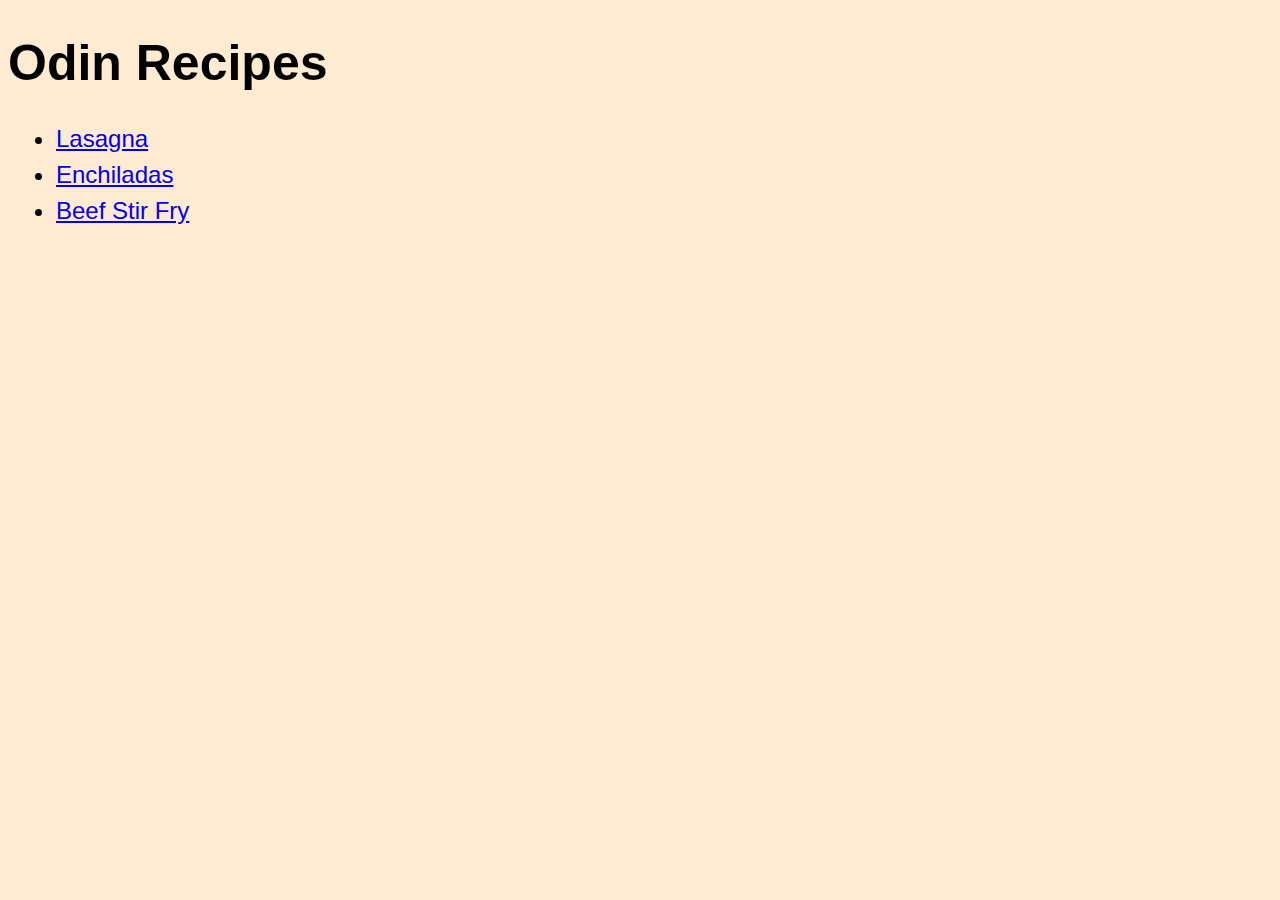
<file: index.html>
<!DOCTYPE html>
<html lang="en">
  <head>
    <meta charset="UTF-8" />
    <meta name="viewport" content="width=device-width, initial-scale=1.0" />
    <title>Odin Recipes</title>
    <link rel="stylesheet" href="./styles/index.css" />
  </head>
  <body>
    <h1>Odin Recipes</h1>
    <div class="recipe-list">
      <ul>
        <li><a href="./recipes/lasagna.html">Lasagna</a></li>
        <li><a href="./recipes/enchiladas.html">Enchiladas</a></li>
        <li><a href="./recipes/beef-stir-fry.html">Beef Stir Fry</a></li>
      </ul>
    </div>
  </body>
</html>
</file>
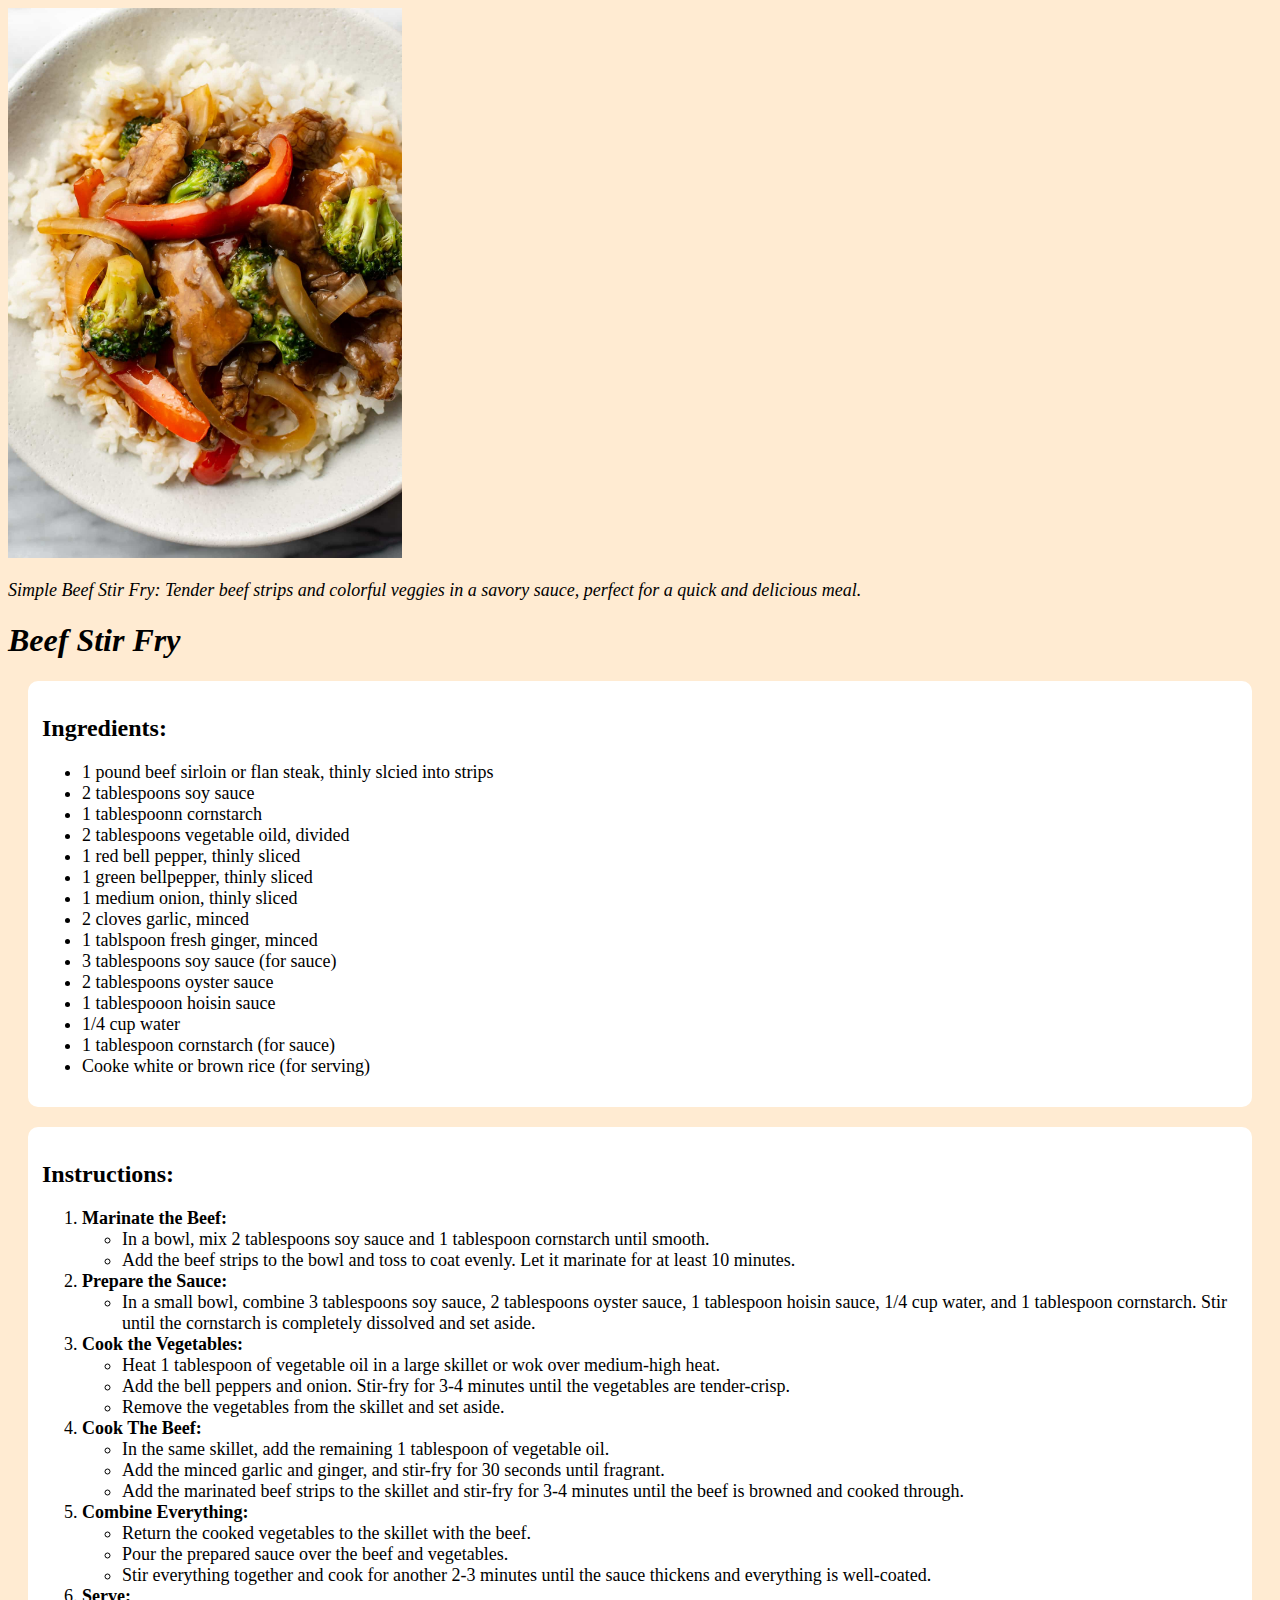
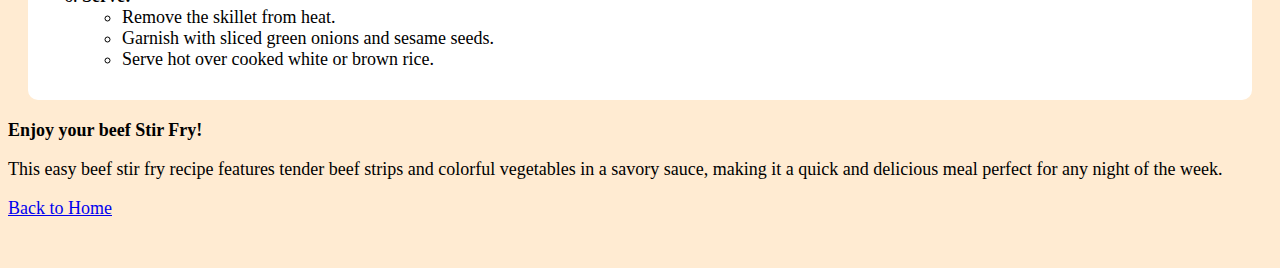
<file: recipes/beef-stir-fry.html>
<!DOCTYPE html>
<html lang="en">
  <head>
    <meta charset="UTF-8" />
    <meta name="viewport" content="width=device-width, initial-scale=1.0" />
    <title>Odin Recipes | Beef Stir Fry</title>
    <link rel="stylesheet" href="../styles/recipes.css" />
  </head>
  <body>
    <div>
      <img
        src="../images/beef-stir-fry.jpg"
        alt="A picure of a bowl of beef stir fry."
        height="550"
      />
      <p>
        <em
          >Simple Beef Stir Fry: Tender beef strips and colorful veggies in a
          savory sauce, perfect for a quick and delicious meal.</em
        >
      </p>
    </div>
    <h1>Beef Stir Fry</h1>
    <section>
      <h2>Ingredients:</h2>
      <ul>
        <li>1 pound beef sirloin or flan steak, thinly slcied into strips</li>
        <li>2 tablespoons soy sauce</li>
        <li>1 tablespoonn cornstarch</li>
        <li>2 tablespoons vegetable oild, divided</li>
        <li>1 red bell pepper, thinly sliced</li>
        <li>1 green bellpepper, thinly sliced</li>
        <li>1 medium onion, thinly sliced</li>
        <li>2 cloves garlic, minced</li>
        <li>1 tablspoon fresh ginger, minced</li>
        <li>3 tablespoons soy sauce (for sauce)</li>
        <li>2 tablespoons oyster sauce</li>
        <li>1 tablespooon hoisin sauce</li>
        <li>1/4 cup water</li>
        <li>1 tablespoon cornstarch (for sauce)</li>
        <li>Cooke white or brown rice (for serving)</li>
      </ul>
    </section>
    <section>
      <h2>Instructions:</h2>
      <ol>
        <li><strong>Marinate the Beef:</strong></li>
        <ul>
          <li>
            In a bowl, mix 2 tablespoons soy sauce and 1 tablespoon cornstarch
            until smooth.
          </li>
          <li>
            Add the beef strips to the bowl and toss to coat evenly. Let it
            marinate for at least 10 minutes.
          </li>
        </ul>
        <li><strong>Prepare the Sauce:</strong></li>
        <ul>
          <li>
            In a small bowl, combine 3 tablespoons soy sauce, 2 tablespoons
            oyster sauce, 1 tablespoon hoisin sauce, 1/4 cup water, and 1
            tablespoon cornstarch. Stir until the cornstarch is completely
            dissolved and set aside.
          </li>
        </ul>
        <li><strong>Cook the Vegetables:</strong></li>
        <ul>
          <li>
            Heat 1 tablespoon of vegetable oil in a large skillet or wok over
            medium-high heat.
          </li>
          <li>
            Add the bell peppers and onion. Stir-fry for 3-4 minutes until the
            vegetables are tender-crisp.
          </li>
          <li>Remove the vegetables from the skillet and set aside.</li>
        </ul>
        <li><strong>Cook The Beef:</strong></li>
        <ul>
          <li>
            In the same skillet, add the remaining 1 tablespoon of vegetable
            oil.
          </li>
          <li>
            Add the minced garlic and ginger, and stir-fry for 30 seconds until
            fragrant.
          </li>
          <li>
            Add the marinated beef strips to the skillet and stir-fry for 3-4
            minutes until the beef is browned and cooked through.
          </li>
        </ul>
        <li><strong>Combine Everything:</strong></li>
        <ul>
          <li>Return the cooked vegetables to the skillet with the beef.</li>
          <li>Pour the prepared sauce over the beef and vegetables.</li>
          <li>
            Stir everything together and cook for another 2-3 minutes until the
            sauce thickens and everything is well-coated.
          </li>
        </ul>
        <li><strong>Serve:</strong></li>
        <ul>
          <li>Remove the skillet from heat.</li>
          <li>Garnish with sliced green onions and sesame seeds.</li>
          <li>Serve hot over cooked white or brown rice.</li>
        </ul>
      </ol>
    </section>
    <p><strong>Enjoy your beef Stir Fry!</strong></p>
    <p>
      This easy beef stir fry recipe features tender beef strips and colorful
      vegetables in a savory sauce, making it a quick and delicious meal perfect
      for any night of the week.
    </p>
    <a class="home-link" href="../index.html">Back to Home</a>
  </body>
</html>
</file>
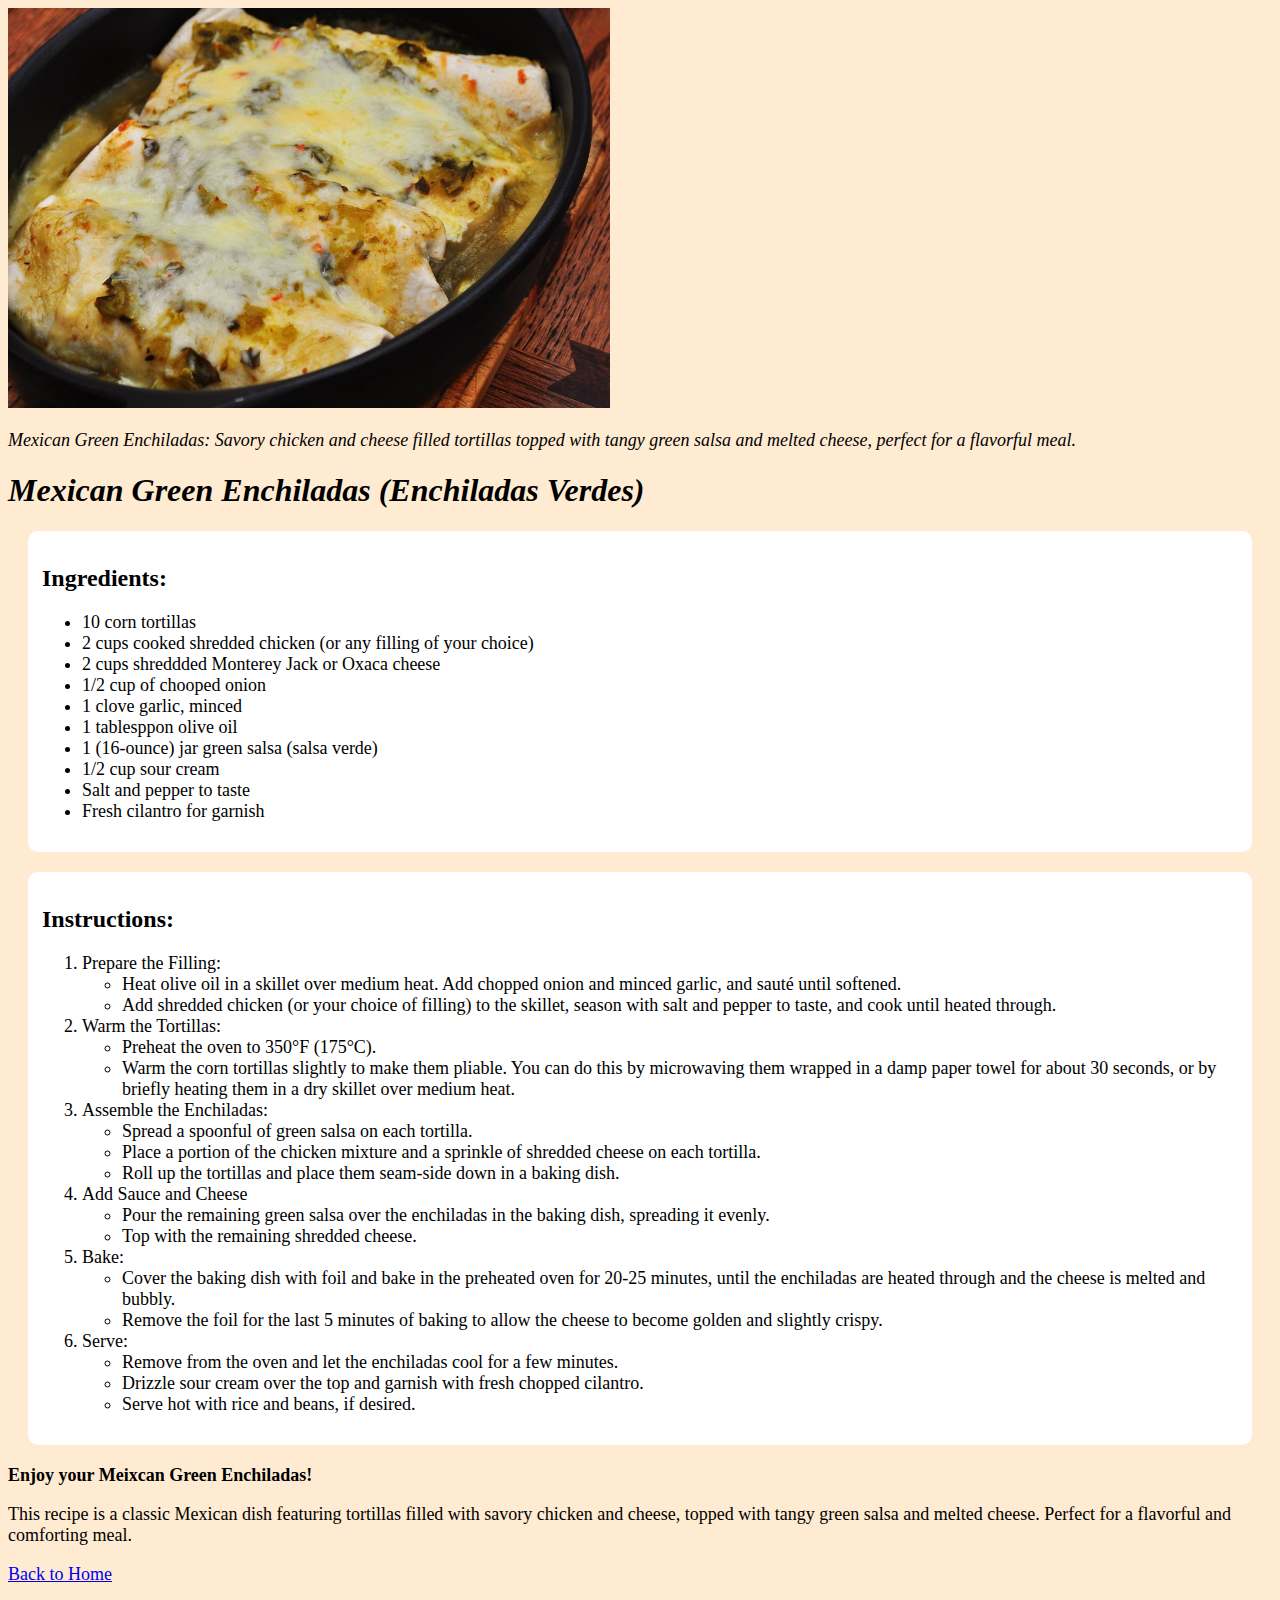
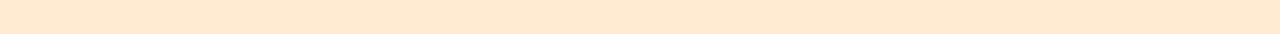
<file: recipes/enchiladas.html>
<!DOCTYPE html>
<html lang="en">
  <head>
    <meta charset="UTF-8" />
    <meta name="viewport" content="width=device-width, initial-scale=1.0" />
    <title>Odin Recipes | Mexican Green Enchiladas Recipe</title>
    <link rel="stylesheet" href="../styles/recipes.css" />
  </head>
  <body>
    <div>
      <img
        src="../images/green-enchiladas.jpg"
        alt="A picture of green enchiladas."
        height="400"
      />
      <p>
        <em
          >Mexican Green Enchiladas: Savory chicken and cheese filled tortillas
          topped with tangy green salsa and melted cheese, perfect for a
          flavorful meal.</em
        >
      </p>
    </div>
    <h1>Mexican Green Enchiladas (Enchiladas Verdes)</h1>
    <section>
      <h2>Ingredients:</h2>
      <ul>
        <li>10 corn tortillas</li>
        <li>2 cups cooked shredded chicken (or any filling of your choice)</li>
        <li>2 cups shreddded Monterey Jack or Oxaca cheese</li>
        <li>1/2 cup of chooped onion</li>
        <li>1 clove garlic, minced</li>
        <li>1 tablesppon olive oil</li>
        <li>1 (16-ounce) jar green salsa (salsa verde)</li>
        <li>1/2 cup sour cream</li>
        <li>Salt and pepper to taste</li>
        <li>Fresh cilantro for garnish</li>
      </ul>
    </section>
    <section>
      <h2>Instructions:</h2>
      <ol>
        <li>Prepare the Filling:</li>
        <ul>
          <li>
            Heat olive oil in a skillet over medium heat. Add chopped onion and
            minced garlic, and sauté until softened.
          </li>
          <li>
            Add shredded chicken (or your choice of filling) to the skillet,
            season with salt and pepper to taste, and cook until heated through.
          </li>
        </ul>
        <li>Warm the Tortillas:</li>
        <ul>
          <li>Preheat the oven to 350°F (175°C).</li>
          <li>
            Warm the corn tortillas slightly to make them pliable. You can do
            this by microwaving them wrapped in a damp paper towel for about 30
            seconds, or by briefly heating them in a dry skillet over medium
            heat.
          </li>
        </ul>
        <li>Assemble the Enchiladas:</li>
        <ul>
          <li>Spread a spoonful of green salsa on each tortilla.</li>
          <li>
            Place a portion of the chicken mixture and a sprinkle of shredded
            cheese on each tortilla.
          </li>
          <li>
            Roll up the tortillas and place them seam-side down in a baking
            dish.
          </li>
        </ul>
        <li>Add Sauce and Cheese</li>
        <ul>
          <li>
            Pour the remaining green salsa over the enchiladas in the baking
            dish, spreading it evenly.
          </li>
          <li>Top with the remaining shredded cheese.</li>
        </ul>
        <li>Bake:</li>
        <ul>
          <li>
            Cover the baking dish with foil and bake in the preheated oven for
            20-25 minutes, until the enchiladas are heated through and the
            cheese is melted and bubbly.
          </li>
          <li>
            Remove the foil for the last 5 minutes of baking to allow the cheese
            to become golden and slightly crispy.
          </li>
        </ul>
        <li>Serve:</li>
        <ul>
          <li>
            Remove from the oven and let the enchiladas cool for a few minutes.
          </li>
          <li>
            Drizzle sour cream over the top and garnish with fresh chopped
            cilantro.
          </li>
          <li>Serve hot with rice and beans, if desired.</li>
        </ul>
      </ol>
    </section>
    <p><strong>Enjoy your Meixcan Green Enchiladas!</strong></p>
    <p>
      This recipe is a classic Mexican dish featuring tortillas filled with
      savory chicken and cheese, topped with tangy green salsa and melted
      cheese. Perfect for a flavorful and comforting meal.
    </p>
    <a class="home-link" href="../index.html">Back to Home</a>
  </body>
</html>
</file>
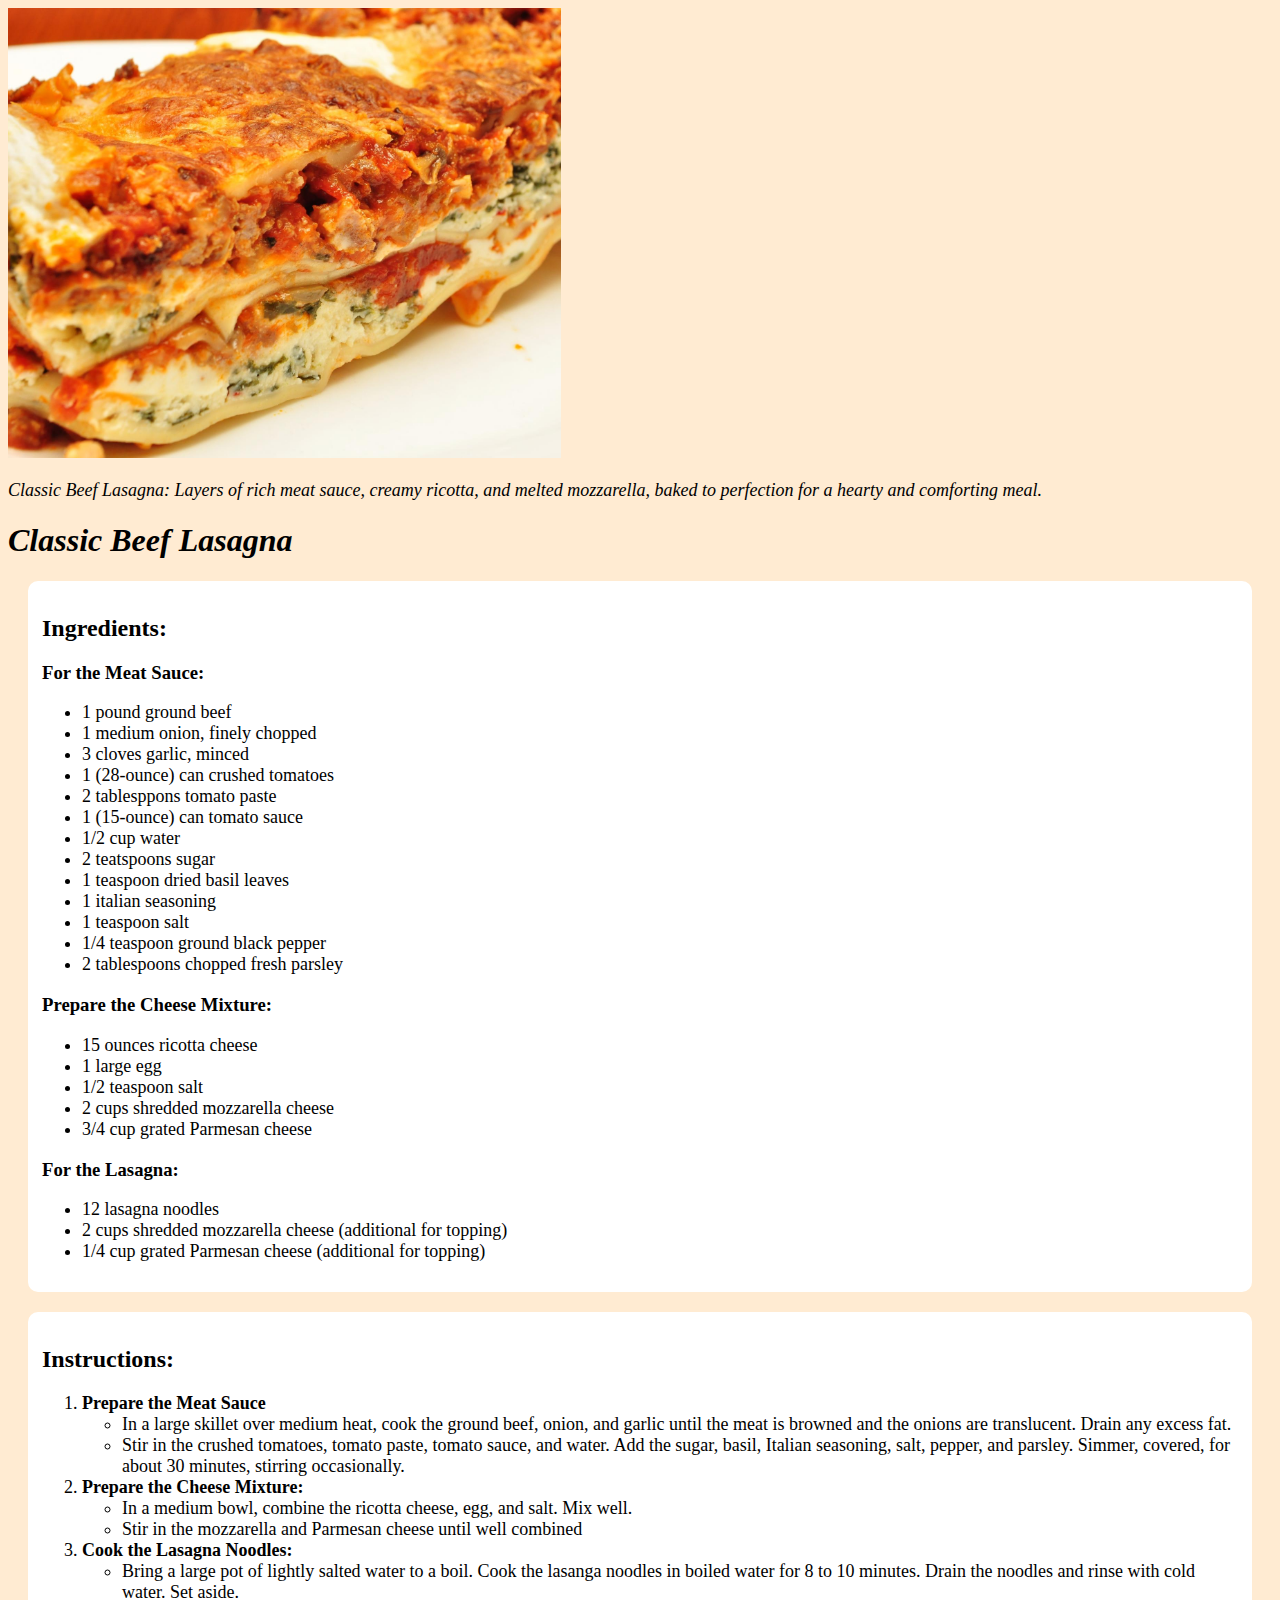
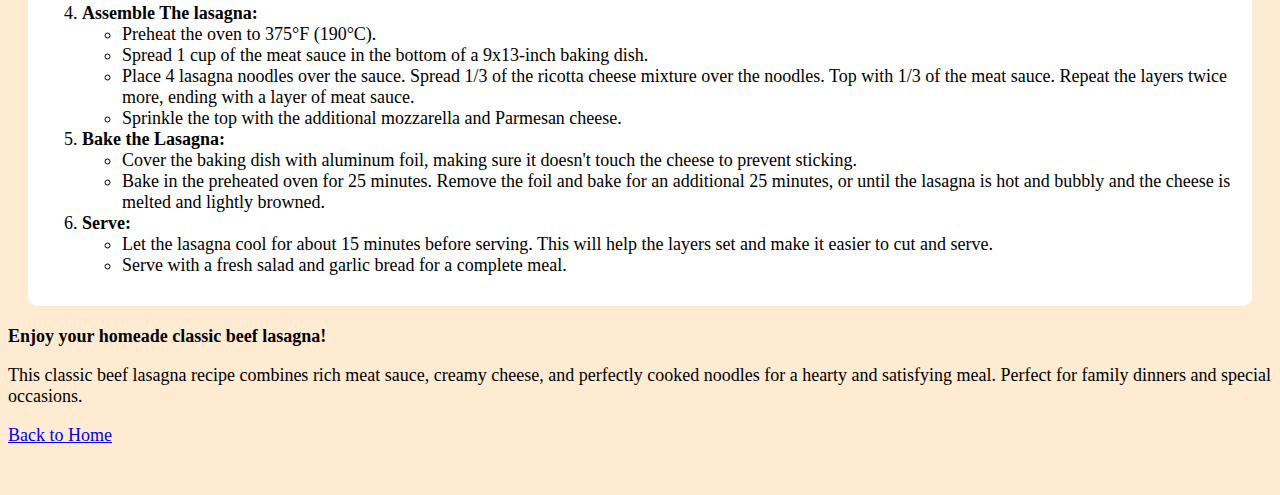
<file: recipes/lasagna.html>
<!DOCTYPE html>
<html lang="en">
  <head>
    <meta charset="UTF-8" />
    <meta name="viewport" content="width=device-width, initial-scale=1.0" />
    <title>Odin Recipes | Classic Beef Lasanga</title>
    <link rel="stylesheet" href="../styles/recipes.css" />
  </head>
  <body>
    <div>
      <img
        src="../images/lasagna.jpg"
        alt="A picure of a lasagna slice."
        height="450"
      />
      <p>
        <em
          >Classic Beef Lasagna: Layers of rich meat sauce, creamy ricotta, and
          melted mozzarella, baked to perfection for a hearty and comforting
          meal.</em
        >
      </p>
    </div>
    <h1>Classic Beef Lasagna</h1>
    <section>
      <h2>Ingredients:</h2>
      <h3>For the Meat Sauce:</h3>
      <ul>
        <li>1 pound ground beef</li>
        <li>1 medium onion, finely chopped</li>
        <li>3 cloves garlic, minced</li>
        <li>1 (28-ounce) can crushed tomatoes</li>
        <li>2 tablesppons tomato paste</li>
        <li>1 (15-ounce) can tomato sauce</li>
        <li>1/2 cup water</li>
        <li>2 teatspoons sugar</li>
        <li>1 teaspoon dried basil leaves</li>
        <li>1 italian seasoning</li>
        <li>1 teaspoon salt</li>
        <li>1/4 teaspoon ground black pepper</li>
        <li>2 tablespoons chopped fresh parsley</li>
      </ul>
      <h3><strong>Prepare the Cheese Mixture:</strong></h3>
      <ul>
        <li>15 ounces ricotta cheese</li>
        <li>1 large egg</li>
        <li>1/2 teaspoon salt</li>
        <li>2 cups shredded mozzarella cheese</li>
        <li>3/4 cup grated Parmesan cheese</li>
      </ul>
      <h3>For the Lasagna:</h3>
      <ul>
        <li>12 lasagna noodles</li>
        <li>2 cups shredded mozzarella cheese (additional for topping)</li>
        <li>1/4 cup grated Parmesan cheese (additional for topping)</li>
      </ul>
    </section>

    <section>
      <h2>Instructions:</h2>
      <ol>
        <li><strong>Prepare the Meat Sauce</strong></li>
        <ul>
          <li>
            In a large skillet over medium heat, cook the ground beef, onion,
            and garlic until the meat is browned and the onions are translucent.
            Drain any excess fat.
          </li>
          <li>
            Stir in the crushed tomatoes, tomato paste, tomato sauce, and water.
            Add the sugar, basil, Italian seasoning, salt, pepper, and parsley.
            Simmer, covered, for about 30 minutes, stirring occasionally.
          </li>
        </ul>
        <li><strong>Prepare the Cheese Mixture:</strong></li>
        <ul>
          <li>
            In a medium bowl, combine the ricotta cheese, egg, and salt. Mix
            well.
          </li>
          <li>
            Stir in the mozzarella and Parmesan cheese until well combined
          </li>
        </ul>
        <li><strong>Cook the Lasagna Noodles:</strong></li>
        <ul>
          <li>
            Bring a large pot of lightly salted water to a boil. Cook the
            lasanga noodles in boiled water for 8 to 10 minutes. Drain the
            noodles and rinse with cold water. Set aside.
          </li>
        </ul>
        <li><strong>Assemble The lasagna:</strong></li>
        <ul>
          <li>Preheat the oven to 375°F (190°C).</li>
          <li>
            Spread 1 cup of the meat sauce in the bottom of a 9x13-inch baking
            dish.
          </li>
          <li>
            Place 4 lasagna noodles over the sauce. Spread 1/3 of the ricotta
            cheese mixture over the noodles. Top with 1/3 of the meat sauce.
            Repeat the layers twice more, ending with a layer of meat sauce.
          </li>
          <li>
            Sprinkle the top with the additional mozzarella and Parmesan cheese.
          </li>
        </ul>
        <li><strong>Bake the Lasagna:</strong></li>
        <ul>
          <li>
            Cover the baking dish with aluminum foil, making sure it doesn't
            touch the cheese to prevent sticking.
          </li>
          <li>
            Bake in the preheated oven for 25 minutes. Remove the foil and bake
            for an additional 25 minutes, or until the lasagna is hot and bubbly
            and the cheese is melted and lightly browned.
          </li>
        </ul>
        <li><strong>Serve:</strong></li>
        <ul>
          <li>
            Let the lasagna cool for about 15 minutes before serving. This will
            help the layers set and make it easier to cut and serve.
          </li>
          <li>
            Serve with a fresh salad and garlic bread for a complete meal.
          </li>
        </ul>
      </ol>
    </section>
    <p><strong>Enjoy your homeade classic beef lasagna!</strong></p>
    <p>
      This classic beef lasagna recipe combines rich meat sauce, creamy cheese,
      and perfectly cooked noodles for a hearty and satisfying meal. Perfect for
      family dinners and special occasions.
    </p>
    <a class="home-link" href="../index.html">Back to Home</a>
  </body>
</html>
</file>
<file: styles/index.css>
body {
  background-color: rgb(255, 235, 210);
}

h1 {
  font-size: 50px;
  font-family: sans-serif;
  /* text-align: center; */
}

li {
  font-size: 24px;
  font-family: sans-serif;
  margin: 8px;
}
</file>
<file: styles/recipes.css>
body {
  background-color: rgb(255, 235, 210);
}

section {
  background-color: white;
  margin: 20px; /* Adds space around each section */
  border-radius: 10px; /* Rounds the corners */
  padding: 14px;
}

h1 {
  font-style: italic;
}

li,
p,
a {
  font-size: 18px;
}

.home-link {
  padding-bottom: 50px;
}
</file>
